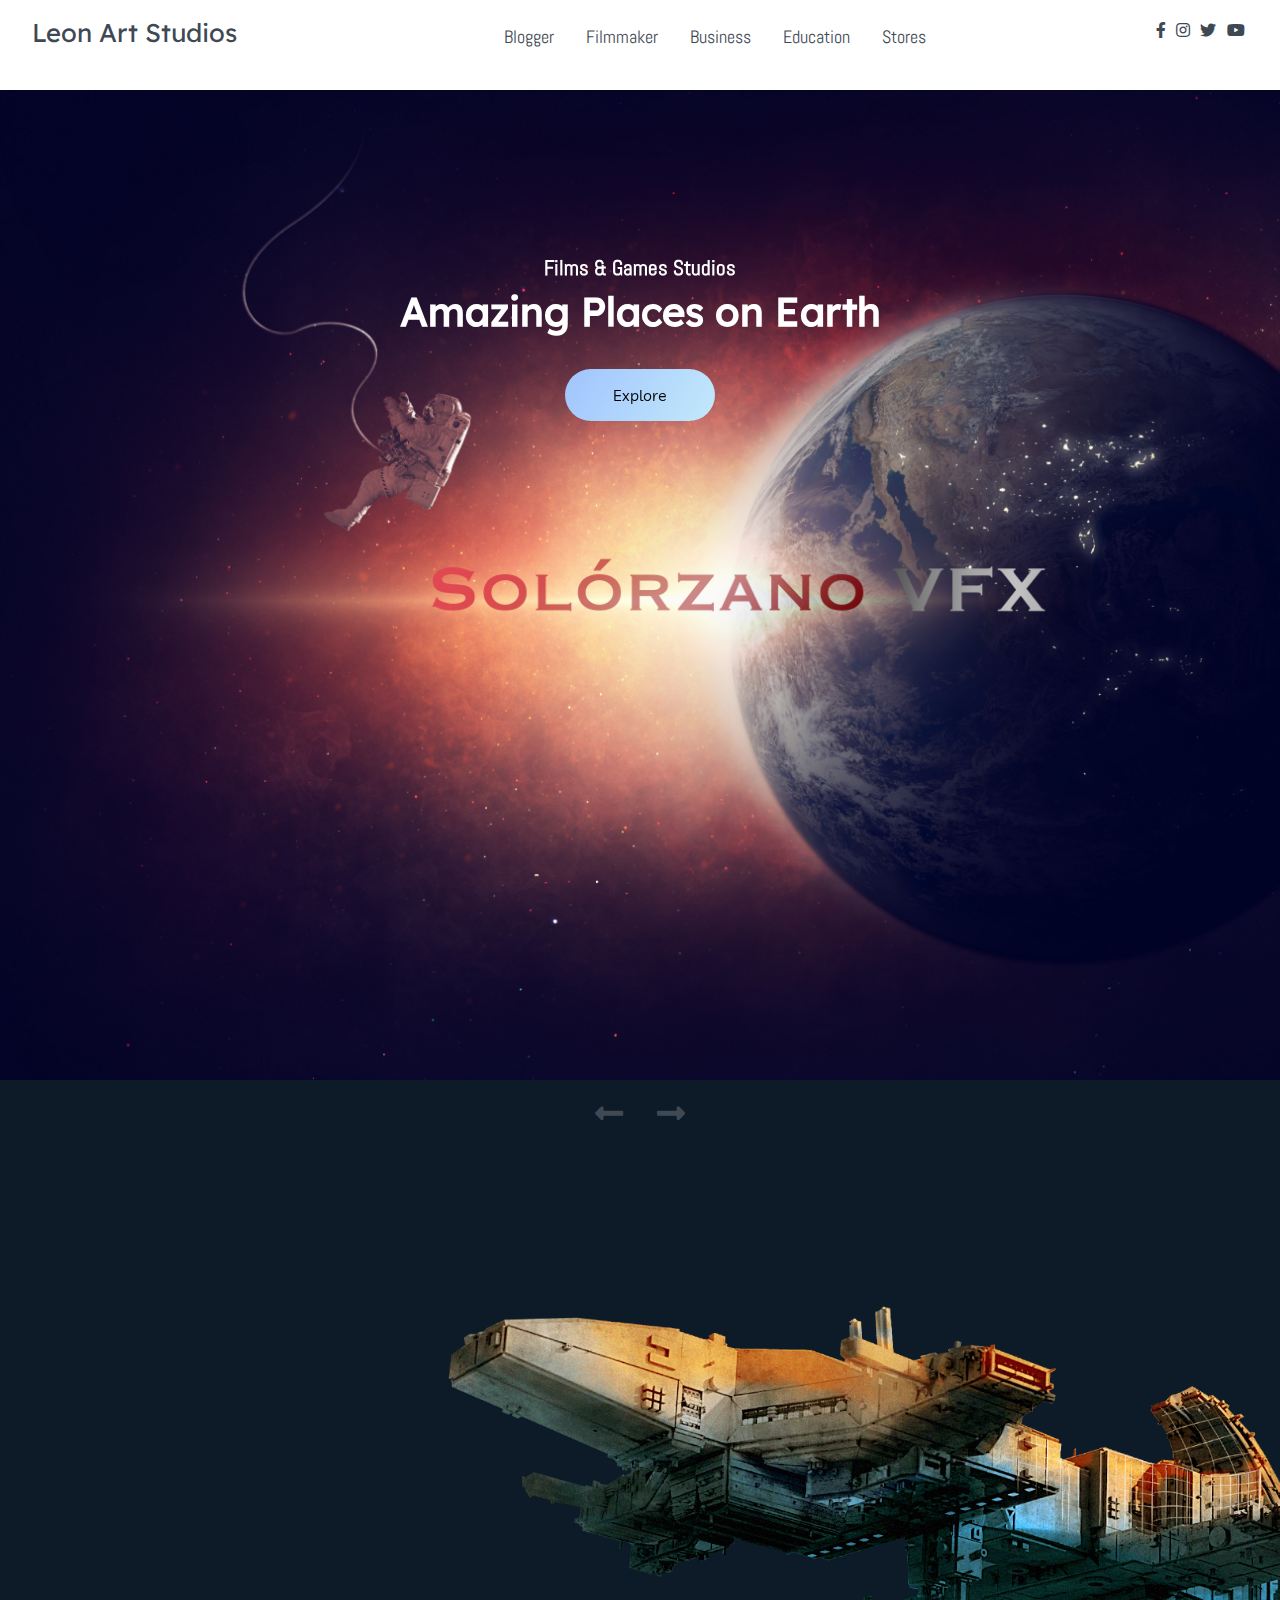
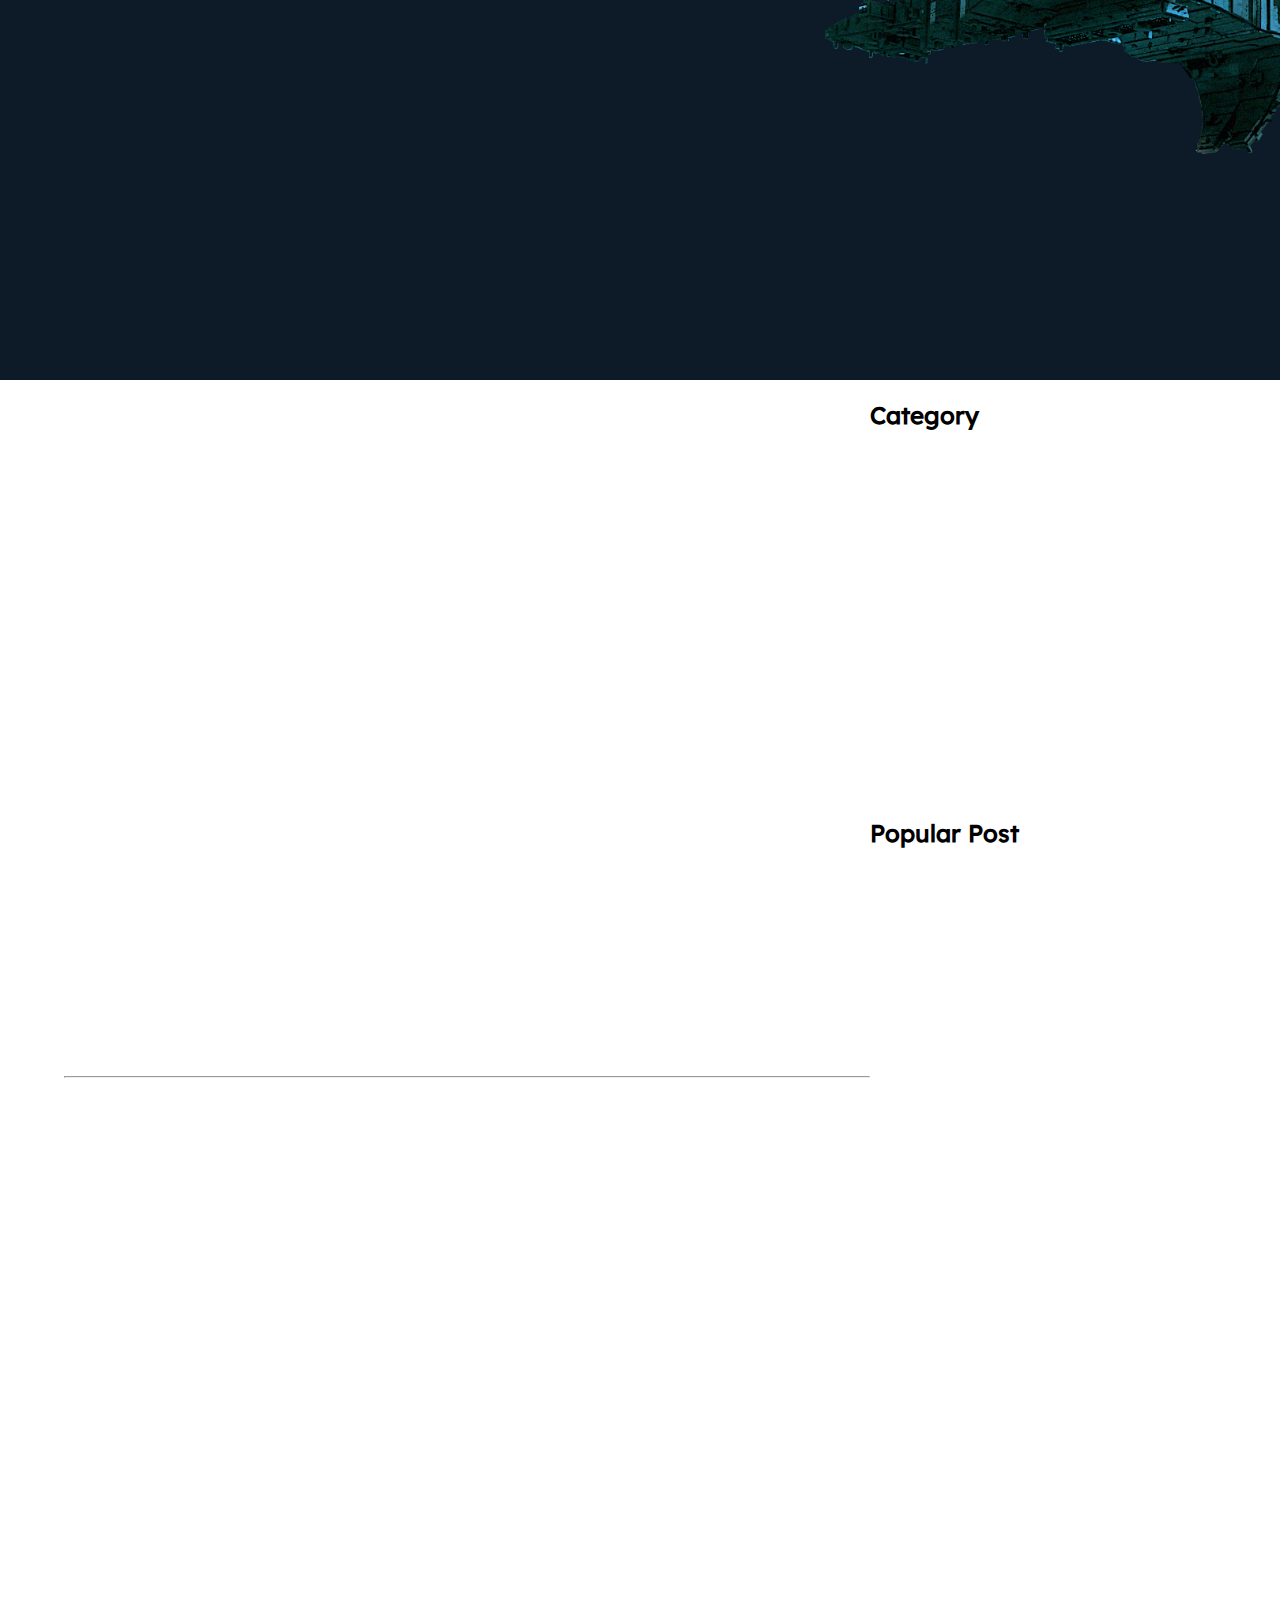
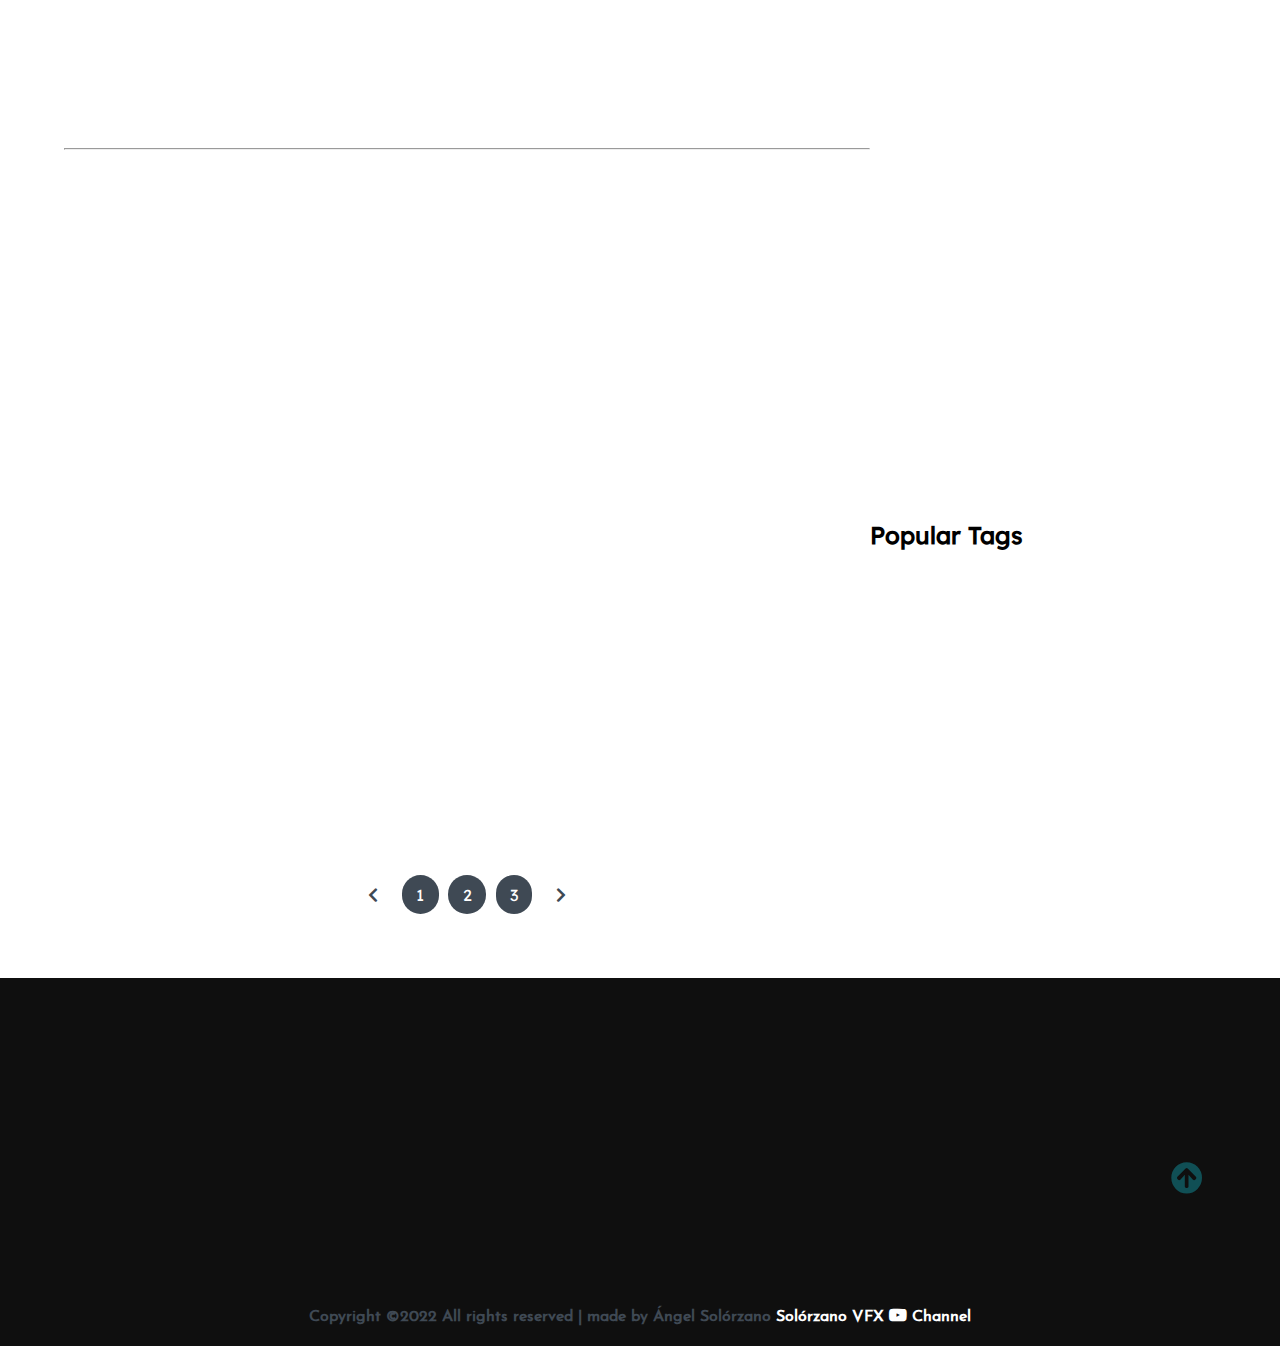
<file: 0Blooger/Index.html>
<!DOCTYPE html>
<html lang="en">

<head>
    <meta charset="UTF-8">
    <meta name="viewport" content="width=device-width, initial-scale=1.0">
    <meta http-equiv="X-UA-Compatible" content="ie=edge">
    <title>Blooger</title>

    <!-- Font Awesome Icons -->
    <link rel="stylesheet" href="./css/all.css">


    <!-- --------- Owl-Carousel ------------------->
    <link rel="stylesheet" href="./css/owl.carousel.min.css">
    <link rel="stylesheet" href="./css/owl.theme.default.min.css">

    <!-- ------------ AOS Library ------------------------- -->
    <link rel="stylesheet" href="./css/aos.css">

    <!-- Custom Style   -->
    <link rel="stylesheet" href="./css/Style.css">

</head>

<body>

    <!-- ----------------------------  Navigation ---------------------------------------------- -->

    <nav class="nav">
        <div class="nav-menu flex-row">
            <div class="nav-brand">
                <a href="#" class="text-gray">Leon Art Studios</a>
            </div>
            <div class="toggle-collapse">
                <div class="toggle-icons">
                    <i class="fas fa-bars"></i>
                </div>
            </div>
            <div>
                <ul class="nav-items">
                    <li class="nav-link">
                        <a href="01-Blogger/index.html">Blogger</a>
                    </li>
                    <li class="nav-link">
                        <a href="02-Filmmaker/index.html">Filmmaker</a>
                    </li>
                    <li class="nav-link">
                        <a href="03-Business/home.html">Business</a>
                    </li>
                    <li class="nav-link">
                        <a href="04-Education/home.html">Education</a>
                    </li>
                    <li class="nav-link">
                        <a href="05-Stores/index.html">Stores</a>
                    </li>
                </ul>
            </div>
            <div class="social text-gray">
                <a href="#"><i class="fab fa-facebook-f"></i></a>
                <a href="#"><i class="fab fa-instagram"></i></a>
                <a href="#"><i class="fab fa-twitter"></i></a>
                <a href="#"><i class="fab fa-youtube"></i></a>
            </div>
        </div>
    </nav>

    <!-- ------------x---------------  Navigation --------------------------x------------------- -->

    <!----------------------------- Main Site Section ------------------------------>

    <main>

        <!------------------------ Site Title ---------------------->

        <section class="site-title">
            <div class="site-background" data-aos="fade-up" data-aos-delay="100">
                <h3>Films & Games Studios</h3>
                <h1>Amazing Places on Earth</h1>
                <button class="btn">Explore</button>
            </div>
        </section>

        <!------------x----------- Site Title ----------x----------->

        <!-- --------------------- Blog Carousel ----------------- -->

        <section>
            <div class="blog">
                <div class="container">
                    <div class="owl-carousel owl-theme blog-post">
                        <div class="blog-content" data-aos="fade-right" data-aos-delay="200">
                            <img src="./assets/Blog-post/post-1.png" alt="post-1">
                            <div class="blog-title">
                                <h3>London Fashion week's continued the evolution</h3>
                                <button class="btn btn-blog">Fashion</button>
                                <span>2 minutes</span>
                            </div>
                        </div>
                        <div class="blog-content" data-aos="fade-in" data-aos-delay="200">
                            <img src="./assets/Blog-post/post-3.jpg" alt="post-1">
                            <div class="blog-title">
                                <h3>London Fashion week's continued the evolution</h3>
                                <button class="btn btn-blog">Fashion</button>
                                <span>2 minutes</span>
                            </div>
                        </div>
                        <div class="blog-content" data-aos="fade-left" data-aos-delay="200">
                            <img src="./assets/Blog-post/post-2.jpg" alt="post-1">
                            <div class="blog-title">
                                <h3>London Fashion week's continued the evolution</h3>
                                <button class="btn btn-blog">Fashion</button>
                                <span>2 minutes</span>
                            </div>
                        </div>
                        <div class="blog-content" data-aos="fade-right" data-aos-delay="200">
                            <img src="./assets/Blog-post/post-5.jpg" alt="post-1">
                            <div class="blog-title">
                                <h3>London Fashion week's continued the evolution</h3>
                                <button class="btn btn-blog">Fashion</button>
                                <span>2 minutes</span>
                            </div>
                        </div>
                    </div>
                    <div class="owl-navigation">
                        <span class="owl-nav-prev"><i class="fas fa-long-arrow-alt-left"></i></span>
                        <span class="owl-nav-next"><i class="fas fa-long-arrow-alt-right"></i></span>
                    </div>
                </div>
            </div>
        </section>

        <!-- ----------x---------- Blog Carousel --------x-------- -->

        <!-- ---------------------- Site Content -------------------------->

        <section class="container">
            <div class="site-content">
                <div class="posts">
                    <div class="post-content" data-aos="zoom-in" data-aos-delay="200">
                        <div class="post-image">
                            <div>
                                <img src="./assets/Blog-post/blog1.png" class="img" alt="blog1">
                            </div>
                            <div class="post-info flex-row">
                                <span><i class="fas fa-user text-gray"></i>&nbsp;&nbsp;Admin</span>
                                <span><i class="fas fa-calendar-alt text-gray"></i>&nbsp;&nbsp;January 14, 2019</span>
                                <span>2 Commets</span>
                            </div>
                        </div>
                        <div class="post-title">
                            <a href="#">Why should boys have all the fun? it's the women who are making india an
                                alcohol-loving contry</a>
                            <p>Lorem ipsum dolor sit amet consectetur adipisicing elit. Neque voluptas deserunt beatae
                                adipisci iusto totam placeat corrupti ipsum, tempora magnam incidunt aperiam tenetur a
                                nobis, voluptate, numquam architecto fugit. Eligendi quidem ipsam ducimus minus magni
                                illum similique veniam tempore unde?
                            </p>
                            <button class="btn post-btn">Read More &nbsp; <i class="fas fa-arrow-right"></i></button>
                        </div>
                    </div>
                    <hr>
            <!---   <div class="post-content" data-aos="zoom-in" data-aos-delay="200">
                        <div class="post-image">
                            <div>
                                <img src="./assets/Blog-post/blog2.png" class="img" alt="blog1">
                            </div>
                            <div class="post-info flex-row">
                                <span><i class="fas fa-user text-gray"></i>&nbsp;&nbsp;Admin</span>
                                <span><i class="fas fa-calendar-alt text-gray"></i>&nbsp;&nbsp;January 16, 2019</span>
                                <span>7 Commets</span>
                            </div>
                        </div>
                        <div class="post-title">
                            <a href="#">Why should boys have all the fun? it's the women who are making india an
                                alcohol-loving contry</a>
                            <p>Lorem ipsum dolor sit amet consectetur adipisicing elit. Neque voluptas deserunt beatae
                                adipisci iusto totam placeat corrupti ipsum, tempora magnam incidunt aperiam tenetur a
                                nobis, voluptate, numquam architecto fugit. Eligendi quidem ipsam ducimus minus magni
                                illum similique veniam tempore unde?
                            </p>
                            <button class="btn post-btn">Read More &nbsp; <i class="fas fa-arrow-right"></i></button>
                        </div>
                    </div>
                    <hr>   -->
                    <div class="post-content" data-aos="zoom-in" data-aos-delay="200">
                        <div class="post-image">
                            <div>
                                <img src="./assets/Blog-post/blog3.png" class="img" alt="blog1">
                            </div>
                            <div class="post-info flex-row">
                                <span><i class="fas fa-user text-gray"></i>&nbsp;&nbsp;Admin</span>
                                <span><i class="fas fa-calendar-alt text-gray"></i>&nbsp;&nbsp;January 19, 2019</span>
                                <span>5 Commets</span>
                            </div>
                        </div>
                        <div class="post-title">
                            <a href="#">New data recording system to better analyse road accidents</a>
                            <p>Lorem ipsum dolor sit amet consectetur adipisicing elit. Neque voluptas deserunt beatae
                                adipisci iusto totam placeat corrupti ipsum, tempora magnam incidunt aperiam tenetur a
                                nobis, voluptate, numquam architecto fugit. Eligendi quidem ipsam ducimus minus magni
                                illum similique veniam tempore unde?
                            </p>
                            <button class="btn post-btn">Read More &nbsp; <i class="fas fa-arrow-right"></i></button>
                        </div>
                    </div>
                    <hr>
                    <div class="post-content" data-aos="zoom-in" data-aos-delay="200">
                        <div class="post-image">
                            <div>
                                <img src="./assets/Blog-post/blog4.png" class="img" alt="blog1">
                            </div>
                            <div class="post-info flex-row">
                                <span><i class="fas fa-user text-gray"></i>&nbsp;&nbsp;Admin</span>
                                <span><i class="fas fa-calendar-alt text-gray"></i>&nbsp;&nbsp;January 21, 2019</span>
                                <span>12 Commets</span>
                            </div>
                        </div>
                        <div class="post-title">
                            <a href="#">New data recording system to better analyse road accidents</a>
                            <p>Lorem ipsum dolor sit amet consectetur adipisicing elit. Neque voluptas deserunt beatae
                                adipisci iusto totam placeat corrupti ipsum, tempora magnam incidunt aperiam tenetur a
                                nobis, voluptate, numquam architecto fugit. Eligendi quidem ipsam ducimus minus magni
                                illum similique veniam tempore unde?
                            </p>
                            <button class="btn post-btn">Read More &nbsp; <i class="fas fa-arrow-right"></i></button>
                        </div>
                    </div>
                    <div class="pagination flex-row">
                        <a href="#"><i class="fas fa-chevron-left"></i></a>
                        <a href="#" class="pages">1</a>
                        <a href="#" class="pages">2</a>
                        <a href="#" class="pages">3</a>
                        <a href="#"><i class="fas fa-chevron-right"></i></a>
                    </div>
                </div>
                <aside class="sidebar">
                    <div class="category">
                        <h2>Category</h2>
                        <ul class="category-list">
                            <li class="list-items" data-aos="fade-left" data-aos-delay="100">
                                <a href="#">Software</a>
                                <span>(05)</span>
                            </li>
                            <li class="list-items" data-aos="fade-left" data-aos-delay="200">
                                <a href="#">Techonlogy</a>
                                <span>(02)</span>
                            </li>
                            <li class="list-items" data-aos="fade-left" data-aos-delay="300">
                                <a href="#">Lifestyle</a>
                                <span>(07)</span>
                            </li>
                            <li class="list-items" data-aos="fade-left" data-aos-delay="400">
                                <a href="#">Shopping</a>
                                <span>(01)</span>
                            </li>
                            <li class="list-items" data-aos="fade-left" data-aos-delay="500">
                                <a href="#">Food</a>
                                <span>(08)</span>
                            </li>
                        </ul>
                    </div>
                    <div class="popular-post">
                        <h2>Popular Post</h2>
                        <div class="post-content" data-aos="flip-up" data-aos-delay="200">
                            <div class="post-image">
                                <div>
                                    <img src="./assets/popular-post/m-blog-1.jpg" class="img" alt="blog1">
                                </div>
                                <div class="post-info flex-row">
                                    <span><i class="fas fa-calendar-alt text-gray"></i>&nbsp;&nbsp;January 14,
                                        2019</span>
                                    <span>2 Commets</span>
                                </div>
                            </div>
                            <div class="post-title">
                                <a href="#">New data recording system to better analyse road accidents</a>
                            </div>
                        </div>
                        <div class="post-content" data-aos="flip-up" data-aos-delay="300">
                            <div class="post-image">
                                <div>
                                    <img src="./assets/popular-post/m-blog-2.jpg" class="img" alt="blog1">
                                </div>
                                <div class="post-info flex-row">
                                    <span><i class="fas fa-calendar-alt text-gray"></i>&nbsp;&nbsp;January 14,
                                        2019</span>
                                    <span>2 Commets</span>
                                </div>
                            </div>
                            <div class="post-title">
                                <a href="#">New data recording system to better analyse road accidents</a>
                            </div>
                        </div>
                        <div class="post-content" data-aos="flip-up" data-aos-delay="400">
                            <div class="post-image">
                                <div>
                                    <img src="./assets/popular-post/m-blog-3.jpg" class="img" alt="blog1">
                                </div>
                                <div class="post-info flex-row">
                                    <span><i class="fas fa-calendar-alt text-gray"></i>&nbsp;&nbsp;January 14,
                                        2019</span>
                                    <span>2 Commets</span>
                                </div>
                            </div>
                            <div class="post-title">
                                <a href="#">New data recording system to better analyse road accidents</a>
                            </div>
                        </div>
                    <!--<div class="post-content" data-aos="flip-up" data-aos-delay="500">
                            <div class="post-image">
                                <div>
                                    <img src="./assets/popular-post/m-blog-4.jpg" class="img" alt="blog1">
                                </div>
                                <div class="post-info flex-row">
                                    <span><i class="fas fa-calendar-alt text-gray"></i>&nbsp;&nbsp;January 14,
                                        2019</span>
                                    <span>2 Commets</span>
                                </div>
                            </div>   
                            <div class="post-title">
                                <a href="#">New data recording system to better analyse road accidents</a>
                            </div>
                        </div>     -->
                        <div class="post-content" data-aos="flip-up" data-aos-delay="600">
                            <div class="post-image">
                                <div>
                                    <img src="./assets/popular-post/m-blog-5.jpg" class="img" alt="blog1">
                                </div>
                                <div class="post-info flex-row">
                                    <span><i class="fas fa-calendar-alt text-gray"></i>&nbsp;&nbsp;January 14,
                                        2019</span>
                                    <span>2 Commets</span>
                                </div>
                            </div>
                            <div class="post-title">
                                <a href="#">New data recording system to better analyse road accidents</a>
                            </div>
                        </div>
                    </div>
                   <!-- <div class="newsletter" data-aos="fade-up" data-aos-delay="300">
                        <h2>Newsletter</h2>
                        <div class="form-element">
                            <input type="text" class="input-element" placeholder="Email">
                            <button class="btn form-btn">Subscribe</button>
                        </div> 
                    </div> -->
                    <div class="popular-tags">
                        <h2>Popular Tags</h2>
                        <div class="tags flex-row">
                            <span class="tag" data-aos="flip-up" data-aos-delay="100">Software</span>
                            <span class="tag" data-aos="flip-up" data-aos-delay="200">technology</span>
                            <span class="tag" data-aos="flip-up" data-aos-delay="300">travel</span>
                            <span class="tag" data-aos="flip-up" data-aos-delay="400">illustration</span>
                            <span class="tag" data-aos="flip-up" data-aos-delay="500">design</span>
                            <span class="tag" data-aos="flip-up" data-aos-delay="600">lifestyle</span>
                            <span class="tag" data-aos="flip-up" data-aos-delay="700">love</span>
                            <span class="tag" data-aos="flip-up" data-aos-delay="800">project</span>
                        </div>
                    </div>
                </aside>
            </div>
        </section>

        <!-- -----------x---------- Site Content -------------x------------>

    </main>

    <!---------------x------------- Main Site Section ---------------x-------------->


    <!-- --------------------------- Footer ---------------------------------------- -->

    <footer class="footer">
        <div class="container">
            <div class="about-us" data-aos="fade-right" data-aos-delay="200">
                <h2>About us</h2>
                <p>Lorem ipsum dolor sit amet consectetur adipisicing elit. Accusantium quia atque nemo ad modi officiis
                    iure, autem nulla tenetur repellendus.</p>
            </div>
            <div class="newsletter" data-aos="fade-right" data-aos-delay="200">
                <h2>Newsletter</h2>
                <p>Stay update with our latest</p>
                <div class="form-element">
                    <input type="text" placeholder="Email"><span><i class="fas fa-chevron-right"></i></span>
                </div>
            </div>
            <div class="instagram" data-aos="fade-left" data-aos-delay="200">
                <h2>Instagram</h2>
                <div class="flex-row">
                    <img src="./assets/instagram/thumb-card3.png" alt="insta1">
                    <img src="./assets/instagram/thumb-card4.png" alt="insta2">
                    <img src="./assets/instagram/thumb-card5.png" alt="insta3">
                </div>
                <div class="flex-row">
                    <img src="./assets/instagram/thumb-card6.png" alt="insta4">
                    <img src="./assets/instagram/thumb-card7.png" alt="insta5">
                    <img src="./assets/instagram/thumb-card8.png" alt="insta6">
                </div>
            </div>
            <div class="follow" data-aos="fade-left" data-aos-delay="200">
                <h2>Follow us</h2>
                <p>Let us be Social</p>
                <div>
                    <i class="fab fa-facebook-f"></i>
                    <i class="fab fa-twitter"></i>
                    <i class="fab fa-instagram"></i>
                    <i class="fab fa-youtube"></i>
                </div>
            </div>
        </div>
        <div class="rights flex-row">
            <h4 class="text-gray">
                Copyright ©2022 All rights reserved | made by Ángel Solórzano
                <a href="https://www.youtube.com/channel/UCIFvAcJcPi118EKv9GDg1tQ/featured" target="_black">Solórzano VFX <i class="fab fa-youtube"></i>
                    Channel</a>
            </h4>
        </div>
        <div class="move-up">
            <span><i class="fas fa-arrow-circle-up fa-2x"></i></span>
        </div>
    </footer>

    <!-- -------------x------------- Footer --------------------x------------------- -->

    <!-- Jquery Library file -->
    <script src="./js/Jquery3.4.1.min.js"></script>

    <!-- --------- Owl-Carousel js ------------------->
    <script src="./js/owl.carousel.min.js"></script>

    <!-- ------------ AOS js Library  ------------------------- -->
    <script src="./js/aos.js"></script>

    <!-- Custom Javascript file -->
    <script src="./js/main.js"></script>
</body>

</html>
</file>
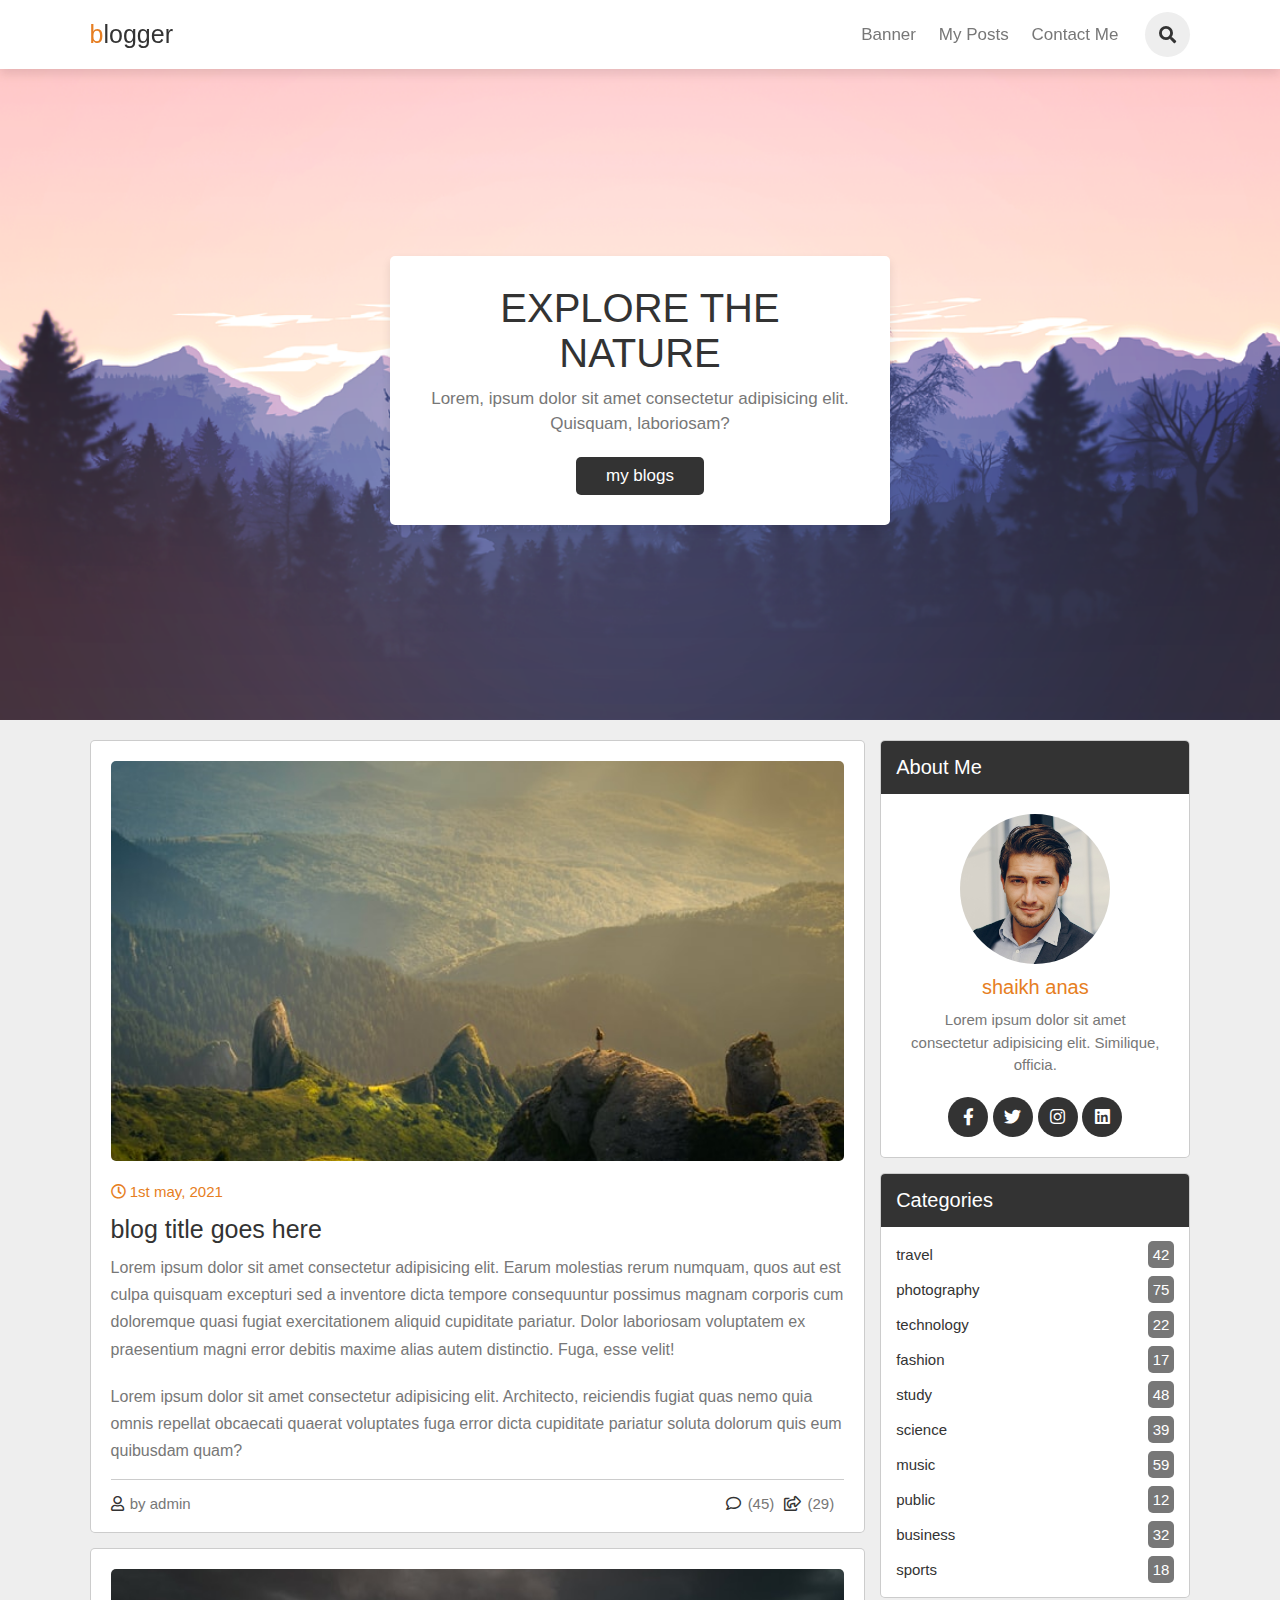
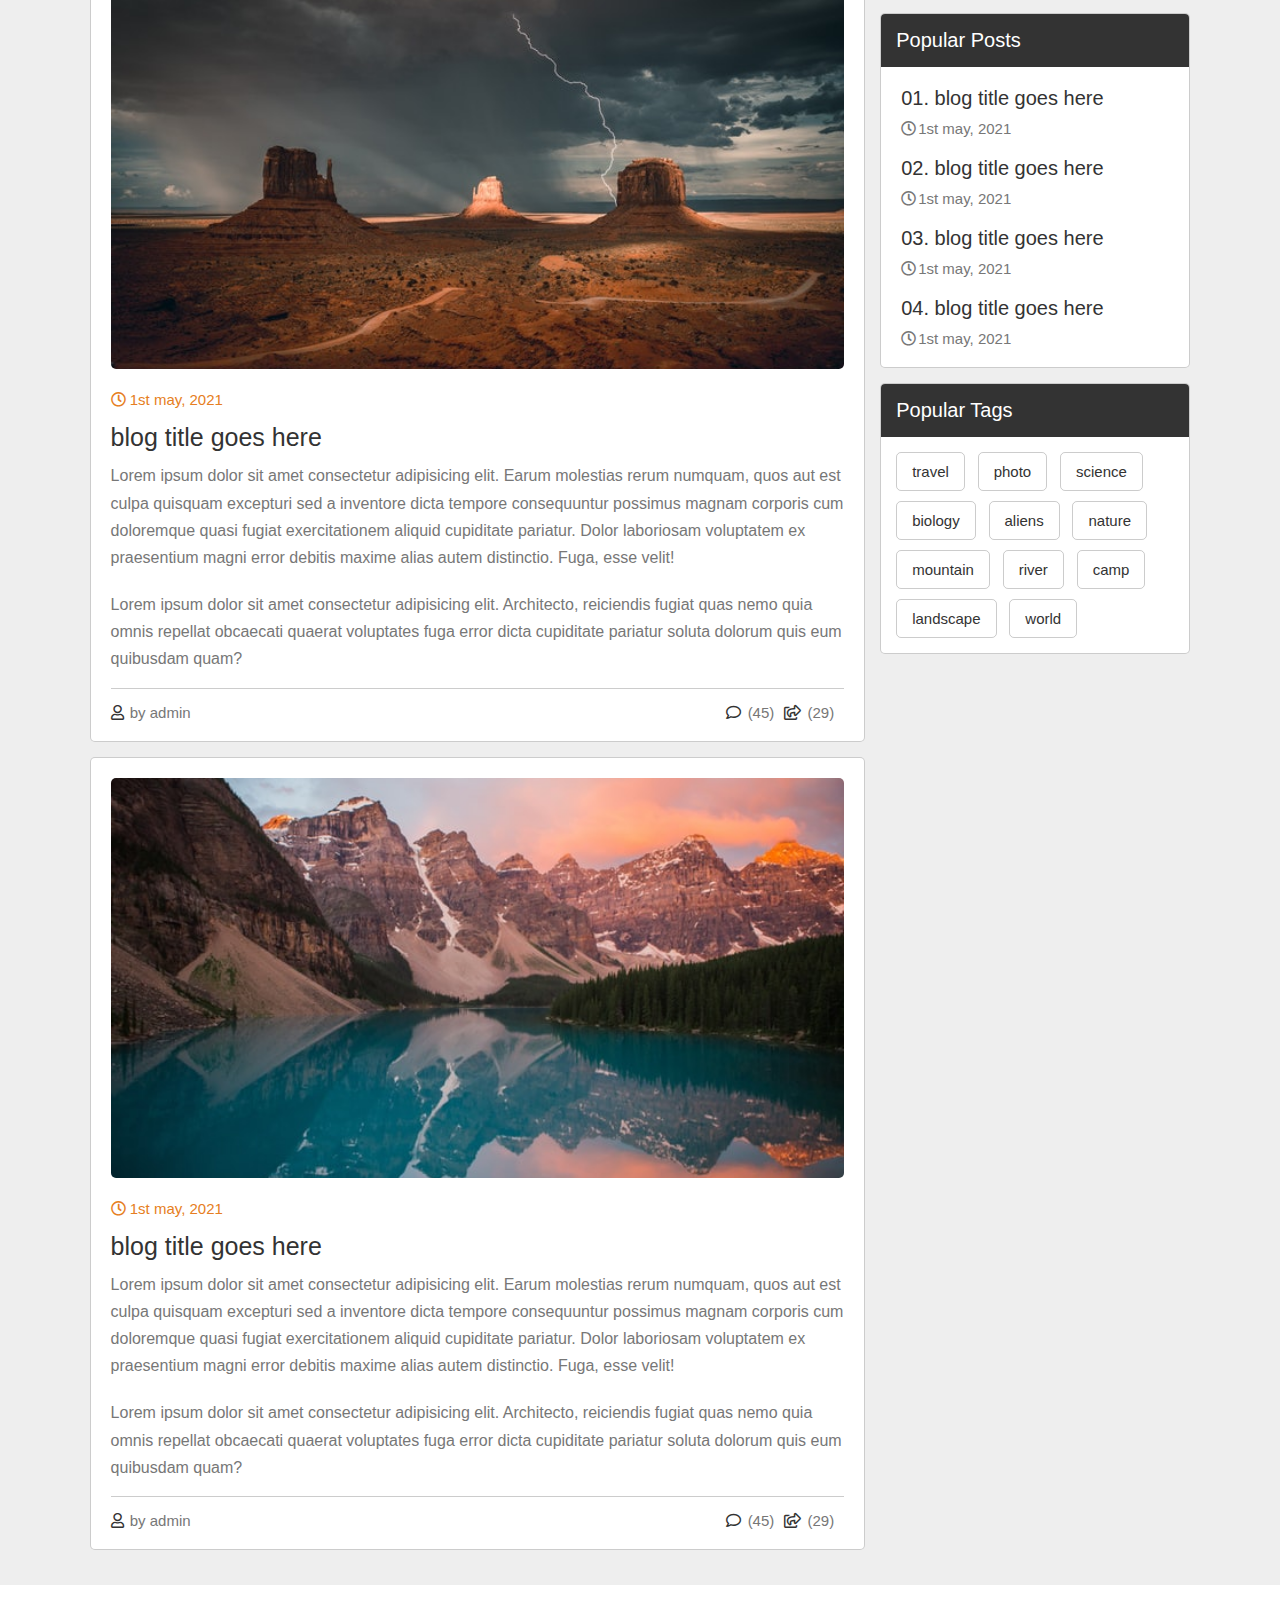
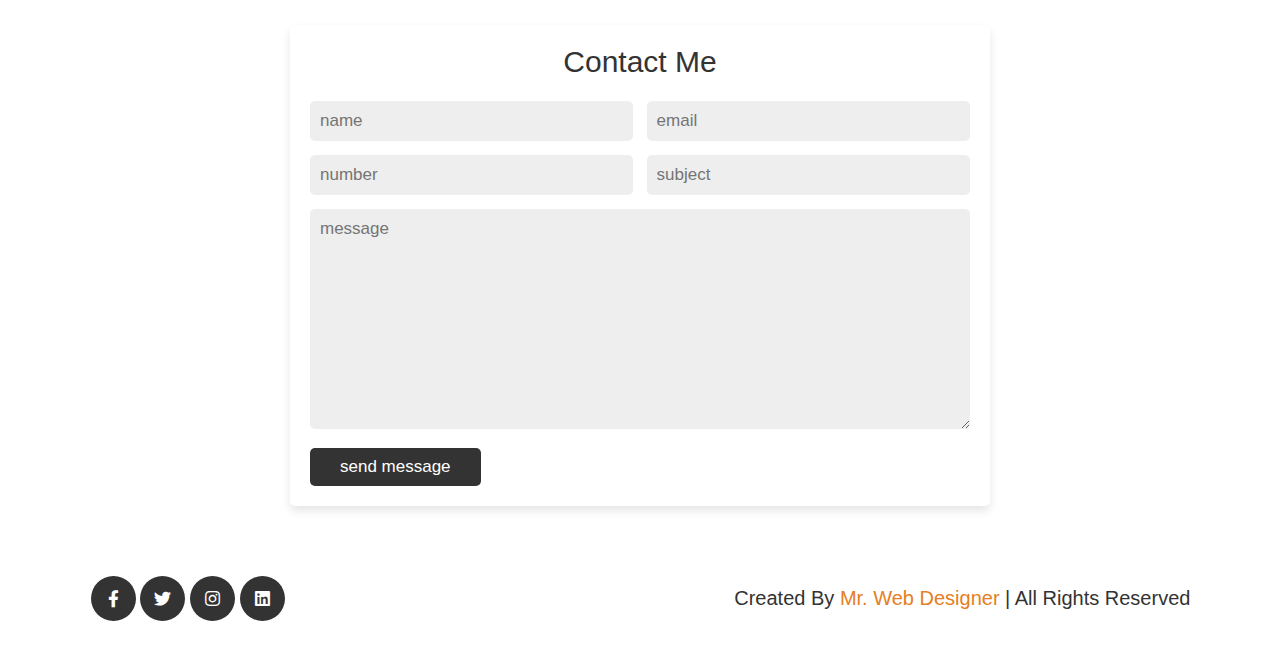
<file: 0Blooger/01-Blogger/index.html>
<!DOCTYPE html>
<html lang="en">
<head>
    <meta charset="UTF-8">
    <meta http-equiv="X-UA-Compatible" content="IE=edge">
    <meta name="viewport" content="width=device-width, initial-scale=1.0">
    <title>Complete Responsive Blog Website Design Tutorial</title>

    <!-- font awesome cdn link  -->
    <link rel="stylesheet" href="https://cdnjs.cloudflare.com/ajax/libs/font-awesome/5.15.3/css/all.min.css">

    <!-- custom css file link  -->
    <link rel="stylesheet" href="css/style.css">

</head>
<body>

<!-- header section starts  -->

<header class="header">

    <a href="#" class="logo"><span>b</span>logger</a>

    <nav class="navbar">
        <a href="#banner">banner</a>
        <a href="#posts">my posts</a>
        <a href="#contact">contact me</a>
    </nav>

    <div class="icons">
        <i class="fas fa-bars" id="menu-bars"></i>
        <i class="fas fa-search" id="search-icon"></i>
    </div>

    <form action="" class="search-form">
        <input type="search" name="" placeholder="search here..." id="search-box">
        <label for="search-box" class="fas fa-search"></label>
    </form>

</header>

<!-- header section ends -->

<!-- banner section starts  -->

<section class="banner" id="banner">

    <div class="content">
        <h3>explore the nature</h3>
        <p>Lorem, ipsum dolor sit amet consectetur adipisicing elit. Quisquam, laboriosam?</p>
        <a href="#" class="btn">my blogs</a>
    </div>

</section>

<!-- banner section ends -->

<!-- posts section starts  -->

<section class="container" id="posts">

    <div class="posts-container">

        <div class="post">
            <img src="images/blog-1.jpg" alt="" class="image">
            <div class="date">
                <i class="far fa-clock"></i>
                <span>1st may, 2021</span>
            </div>
            <h3 class="title">blog title goes here</h3>
            <p class="text">Lorem ipsum dolor sit amet consectetur adipisicing elit. Earum molestias rerum numquam, quos aut est culpa quisquam excepturi sed a inventore dicta tempore consequuntur possimus magnam corporis cum doloremque quasi fugiat exercitationem aliquid cupiditate pariatur. Dolor laboriosam voluptatem ex praesentium magni error debitis maxime alias autem distinctio. Fuga, esse velit!</p>
            <p class="text">Lorem ipsum dolor sit amet consectetur adipisicing elit. Architecto, reiciendis fugiat quas nemo quia omnis repellat obcaecati quaerat voluptates fuga error dicta cupiditate pariatur soluta dolorum quis eum quibusdam quam?</p>
            <div class="links">
                <a href="#" class="user">
                    <i class="far fa-user"></i>
                    <span>by admin</span>
                </a>
                <a href="#" class="icon">
                    <i class="far fa-comment"></i>
                    <span>(45)</span>
                </a>
                <a href="#" class="icon">
                    <i class="far fa-share-square"></i>
                    <span>(29)</span>
                </a>
            </div>
        </div>

        <div class="post">
            <img src="images/blog-2.jpg" alt="" class="image">
            <div class="date">
                <i class="far fa-clock"></i>
                <span>1st may, 2021</span>
            </div>
            <h3 class="title">blog title goes here</h3>
            <p class="text">Lorem ipsum dolor sit amet consectetur adipisicing elit. Earum molestias rerum numquam, quos aut est culpa quisquam excepturi sed a inventore dicta tempore consequuntur possimus magnam corporis cum doloremque quasi fugiat exercitationem aliquid cupiditate pariatur. Dolor laboriosam voluptatem ex praesentium magni error debitis maxime alias autem distinctio. Fuga, esse velit!</p>
            <p class="text">Lorem ipsum dolor sit amet consectetur adipisicing elit. Architecto, reiciendis fugiat quas nemo quia omnis repellat obcaecati quaerat voluptates fuga error dicta cupiditate pariatur soluta dolorum quis eum quibusdam quam?</p>
            <div class="links">
                <a href="#" class="user">
                    <i class="far fa-user"></i>
                    <span>by admin</span>
                </a>
                <a href="#" class="icon">
                    <i class="far fa-comment"></i>
                    <span>(45)</span>
                </a>
                <a href="#" class="icon">
                    <i class="far fa-share-square"></i>
                    <span>(29)</span>
                </a>
            </div>
        </div>

        <div class="post">
            <img src="images/blog-3.jpg" alt="" class="image">
            <div class="date">
                <i class="far fa-clock"></i>
                <span>1st may, 2021</span>
            </div>
            <h3 class="title">blog title goes here</h3>
            <p class="text">Lorem ipsum dolor sit amet consectetur adipisicing elit. Earum molestias rerum numquam, quos aut est culpa quisquam excepturi sed a inventore dicta tempore consequuntur possimus magnam corporis cum doloremque quasi fugiat exercitationem aliquid cupiditate pariatur. Dolor laboriosam voluptatem ex praesentium magni error debitis maxime alias autem distinctio. Fuga, esse velit!</p>
            <p class="text">Lorem ipsum dolor sit amet consectetur adipisicing elit. Architecto, reiciendis fugiat quas nemo quia omnis repellat obcaecati quaerat voluptates fuga error dicta cupiditate pariatur soluta dolorum quis eum quibusdam quam?</p>
            <div class="links">
                <a href="#" class="user">
                    <i class="far fa-user"></i>
                    <span>by admin</span>
                </a>
                <a href="#" class="icon">
                    <i class="far fa-comment"></i>
                    <span>(45)</span>
                </a>
                <a href="#" class="icon">
                    <i class="far fa-share-square"></i>
                    <span>(29)</span>
                </a>
            </div>
        </div>

    </div>

    <div class="sidebar">

        <div class="box">
            <h3 class="title">about me</h3>
            <div class="about">
                <img src="images/user.png" alt="">
                <h3>shaikh anas</h3>
                <p>Lorem ipsum dolor sit amet consectetur adipisicing elit. Similique, officia.</p>
                <div class="follow">
                    <a href="#" class="fab fa-facebook-f"></a>
                    <a href="#" class="fab fa-twitter"></a>
                    <a href="#" class="fab fa-instagram"></a>
                    <a href="#" class="fab fa-linkedin"></a>
                </div>
            </div>
        </div>

        <div class="box">
            <h3 class="title">categories</h3>
            <div class="category">
                <a href="#"> travel <span>42</span></a>
                <a href="#"> photography <span>75</span> </a>
                <a href="#"> technology <span>22</span> </a>
                <a href="#"> fashion <span>17</span> </a>
                <a href="#"> study <span>48</span> </a>
                <a href="#"> science <span>39</span> </a>
                <a href="#"> music <span>59</span> </a>
                <a href="#"> public <span>12</span> </a>
                <a href="#"> business <span>32</span> </a>
                <a href="#"> sports <span>18</span> </a>
            </div>
        </div>

        <div class="box">
            <h3 class="title">popular posts</h3>
            <div class="p-post">
                <a href="#">
                    <h3>01. blog title goes here</h3>
                    <span><i class="far fa-clock"></i>1st may, 2021</span>
                </a>
                <a href="#">
                    <h3>02. blog title goes here</h3>
                    <span><i class="far fa-clock"></i>1st may, 2021</span>
                </a>
                <a href="#">
                    <h3>03. blog title goes here</h3>
                    <span><i class="far fa-clock"></i>1st may, 2021</span>
                </a>
                <a href="#">
                    <h3>04. blog title goes here</h3>
                    <span><i class="far fa-clock"></i>1st may, 2021</span>
                </a>
            </div>
        </div>

        <div class="box">
            <h3 class="title">popular tags</h3>
            <div class="tags">
                <a href="#">travel</a>
                <a href="#">photo</a>
                <a href="#">science</a>
                <a href="#">biology</a>
                <a href="#">aliens</a>
                <a href="#">nature</a>
                <a href="#">mountain</a>
                <a href="#">river</a>
                <a href="#">camp</a>
                <a href="#">landscape</a>
                <a href="#">world</a>
            </div>
        </div>

    </div>

</section>

<!-- posts section ends -->

<!-- contact section starts  -->

<section class="contact" id="contact">

    <form action="">
        <h3>contact me</h3>
        <div class="inputBox">
            <input type="text" placeholder="name">
            <input type="email" placeholder="email">
        </div>
        <div class="inputBox">
            <input type="number" placeholder="number">
            <input type="text" placeholder="subject">
        </div>
        <textarea name="" placeholder="message" id="" cols="30" rows="10"></textarea>
        <input type="submit" value="send message" class="btn">
    </form>

</section>

<!-- contact section ends -->

<!-- footer section starts  -->

<section class="footer">

    <div class="follow">
        <a href="#" class="fab fa-facebook-f"></a>
        <a href="#" class="fab fa-twitter"></a>
        <a href="#" class="fab fa-instagram"></a>
        <a href="#" class="fab fa-linkedin"></a>
    </div>

    <div class="credit">created by <span>mr. web designer</span> | all rights reserved</div>

</section>

<!-- footer section ends -->

























<!-- custom js file link  -->
<script src="js/script.js"></script>
    
</body>
</html>
</file>
<file: 0Blooger/css/Style.css>
@import url('../css/fonts.css');


html, body{
    margin: 0%;
    box-sizing: border-box;
    overflow-x: hidden;
}

:root{

    /*      Theme colors        */
    --text-gray: #3f4954;
    --text-light : #686666da;
    --bg-color: #0f0f0f;
    --white: #ffffff;
    --midnight: #104f55;

    /* gradient color   */
    --sky: linear-gradient(120deg, #a1c4fd 0%, #c2e9fb 100%);

    /*      theme font-family   */
    --Abel: 'Abel', cursive;
    --Anton: 'Anton', cursive;
    --Josefin : 'Josefin', cursive;
    --Lexend: 'Lexend', cursive;
    --Livvic : 'Livvic', cursive;
}


/* ---------------- Global Classes ---------------*/

a{
    text-decoration: none;
    color: var(--text-gray);
}

.flex-row{
    display: flex;
    flex-direction: row;    
    flex-wrap: wrap;
}

ul{
    list-style-type: none;
}

h1{
    font-family: var(--Lexend);
    font-size: 2.5rem;
}

h2{
    font-family: var(--Lexend);
}

h3{
    font-family: var(--Abel);
    font-size: 1.3rem;
}

button.btn{
    border: none;
    border-radius: 2rem;
    padding: 1rem 3rem;
    font-size: 1rem;
    font-family: var(--Livvic);
    cursor: pointer;
}

span{
    font-family: var(--Abel);
}

.container{
    margin: 0 5vw;
}

.text-gray{
    color: var(--text-gray);
}

p{
    font-family: var(--Lexend);
    color: var(--text-light);
}

/* ------x------- Global Classes -------x-------*/

/* --------------- navbar ----------------- */

.nav{
    background: white;
    padding: 0 2rem;
    height: 0rem;
    min-height: 10vh;
    overflow: hidden;
    transition: height 1s ease-in-out;
}

.nav .nav-menu{    
    justify-content: space-between;
}

.nav .toggle-collapse{
    position: absolute;
    top: 0%;
    width: 90%;
    cursor: pointer;
    display: none;
}

.nav .toggle-collapse .toggle-icons{
    display: flex;
    justify-content: flex-end;
    padding: 1.7rem 0;
}

.nav .toggle-collapse .toggle-icons i{
    font-size: 1.4rem;
    color: var(--text-gray);
}

.collapse{
    height: 30rem;
}

.nav .nav-items{
    display: flex;
    margin: 0;
}

.nav .nav-items .nav-link{
    padding: 1.6rem 1rem;
    font-size: 1.1rem;
    position: relative;
    font-family: var(--Abel);
    font-size: 1.1rem;
}

.nav .nav-items .nav-link:hover{
    background-color: var(--midnight);
}

.nav .nav-items .nav-link:hover a{
    color: var(--white);
}

.nav .nav-brand a{
    font-size: 1.6rem;
    padding: 1rem 0;
    display: block;
    font-family: var(--Lexend);
    font-size: 1.6rem;
}

.nav .social{
    padding: 1.4rem 0
}

.nav .social i{
    padding: 0 .2rem;
}

.nav .social i:hover{
    color: #e4800f;
}

/* -------x------- navbar ---------x------- */


/* ----------------- Main Content----------- */

/* --------------- Site title ---------------- */
main .site-title{
    background: url('../assets/Background-image.jpg');
    background-size: cover;
    height: 110vh;
    display: flex;
    justify-content: center;
}

main .site-title .site-background{
    padding-top: 10rem;
    text-align: center;
    color: var(--white);
}

main .site-title h1, h3{
    margin: .3rem;
}

main .site-title .btn{
    margin: 1.8rem;
    background: var(--sky);
}

main .site-title .btn:hover{
    background: transparent;
    border: 1px solid var(--white);
    color: var(--white);
}

/* --------x------ Site title --------x------- */

/* --------------- Blog Carousel ------------ */

main .blog{
    background: url('../assets/Abract01.png');
    background-repeat: no-repeat;
    background-position: right;
    height: 100vh;
    width: 100%;
    background-size: 65%;
    background-color: #0d1a27;
}

main .blog .blog-post{
    padding-top: 6rem;
}

main .blog-post .blog-content{
    display: flex;
    flex-direction: column;
    text-align: center;
    width: 80%;
    margin: 3rem 2rem;
    box-shadow: 0 15px 20px rgba(0, 0, 0, 0.2);
}

main .blog-content .blog-title{
    padding: 2rem 0;
    color: antiquewhite;
}

main .blog-content .btn-blog{
    padding: .7rem 2rem;
    background: var(--sky);
    margin: .5rem;
}

main .blog-content span{
    display: block;
}

section .container .owl-nav{
    position: absolute;
    top: 0%;
    margin: 0 auto;
    width: 100%;
}

.owl-nav .owl-prev .owl-nav-prev,
.owl-nav .owl-next .owl-nav-next{
    color: var(--text-gray);
    background: transparent;
    font-size: 2rem;
}

.owl-theme .owl-nav [class*='owl-']:hover{
    background: transparent;
    color: var(--midnight);
}

.owl-theme .owl-nav [class*='owl-']{
    outline: none;
}


/* -------x------- Blog Carousel -----x------ */

/* ---------------- Site Content ----------------*/

main .site-content{
    display: grid;
    grid-template-columns: 70% 30%;
}

main .post-content{
    width: 100%;
    
}

main .site-content .post-content > .post-image, .post-title{
    padding: 1rem 2rem;
    position: relative;
}

main .site-content .post-content > .post-image .post-info{
    background: var(--sky);
    padding: 1rem;
    position: absolute;
    bottom: 0%;
    left: 20vw;
    border-radius: 3rem;
}

main .site-content .post-content > .post-image > div{
    overflow: hidden;
}

main .site-content .post-content > .post-image .img{
    width: 100%;
    transition: all 1s ease;
}

main .site-content .post-content > .post-image .img:hover{
    transform: scale(1.3);
}

main .site-content .post-content > .post-image .post-info span{
    margin: 0 .5rem;
}

main .post-content .post-title a{
    font-family: var(--Anton);
    font-size: 1.5rem;
}

.site-content .post-content .post-title .post-btn{
    border-radius: 0;
    padding: .7rem 1.5rem;
    background: var(--sky);
}

.site-content .pagination{
    justify-content: center;
    color: var(--text-gray);
    margin: 4rem 0;
}

.site-content .pagination a{
    padding: .6rem .9rem;
    border-radius: 2rem;
    margin: 0 .3rem;
    font-family: var(--Lexend);
}

.site-content .pagination .pages{
    background: var(--text-gray);
    color: var(--white);
}

/* -------x-------- Site Content --------x-------*/


/* --------------- Sidebar ----------------------- */

.site-content > .sidebar .category-list{
    font-family: var(--Livvic);   
}

.site-content > .sidebar .category-list .list-items{
    background: var(--sky);
    padding: .4rem 1rem;
    margin: .8rem 0;
    border-radius: 3rem;
    width: 70%;
    display: flex;
    justify-content: space-between;
}

.site-content > .sidebar .category-list .list-items a{
    color:  black;
}

.site-content .sidebar .popular-post .post-content{
    padding: 1rem 0;
}

.site-content .sidebar .popular-post h2{
    padding-top: 8rem;
}

.site-content .sidebar .popular-post .post-info{
    padding: .4rem .1rem !important;
    bottom: 0rem !important;
    left: 1.5rem !important;
    border-radius: 0rem !important;
    background: white !important;
}

.site-content .sidebar .popular-post .post-title a{
    font-size: 1rem;
}

.site-content .sidebar .newsletter{
    padding-top: 10rem;
}

.site-content .sidebar .newsletter .form-element{
    padding: .5rem 2rem;
}

.site-content .sidebar .newsletter .input-element{
    width: 80%;
    height: 1.9rem;
    padding: .3rem .5rem;
    font-family: var(--Lexend);
    font-size: 1rem;
}

.site-content .sidebar .newsletter .form-btn{
    border-radius: 0;
    padding: .8rem 32%;
    margin: 1rem 0;
    background: var(--sky);
}

.site-content .sidebar .popular-tags{
    padding: 5rem 0;
}

.site-content .sidebar .popular-tags .tags .tag{
    background: var(--sky);
    padding: .4rem 1rem;
    border-radius: 3rem;
    margin: .4rem .6rem;
}


/* -------x------- Sidebar -----------x----------- */

/* ---------x------- Main Content -----x----- */


/* ----------------- Footer --------------------- */

footer.footer{
    height: 100%;
    background: var(--bg-color);
    position: relative;
}

footer.footer .container{
    display: grid;
    grid-template-columns: repeat(4, 1fr);
}

footer.footer .container > div{
    flex-grow: 1;
    flex-basis: 0;
    padding: 3rem .9rem;
}

footer.footer .container h2{
    color: var(--white);
}

footer.footer .newsletter .form-element{
    background: black;
    display: inline-block;
}

footer.footer .newsletter .form-element input{
    padding: .5rem .7rem;
    border: none;
    background: transparent;
    color: white;
    font-family: var(--Josefin);
    font-size: 1rem;
    width: 74%;
}

footer.footer .newsletter .form-element span{
    background: var(--sky);
    padding: .5rem .7rem;
    cursor: pointer;
}

footer.footer .instagram div > img{
    display: inline-block;
    width: 25%;
    height: 50%;
    margin: .3rem .4rem;
}

footer.footer .follow div i{
    color: var(--white);
    padding: 0 .4rem;
}

footer.footer .rights{
    justify-content: center;
    font-family: var(--Josefin);
}

footer.footer .rights h4 a{
    color: var(--white);
}

footer.footer .move-up{
    position: absolute;
    right: 6%;
    top: 50%;
}

footer.footer .move-up span{
    color: var(--midnight);
}

footer.footer .move-up span:hover{
    color: var(--white);
    cursor: pointer;
}

/* ---------x------- Footer ----------x---------- */

/*              Viewport less then or equal to 1130px            */

@media only screen and (max-width: 1130px){
    .site-content .post-content > .post-image .post-info{
        left: 2rem !important;
        bottom: 1.2rem !important;
        border-radius: 0% !important;
    }

    .site-content .sidebar .popular-post .post-info{
        display: none !important;
    }

    footer.footer .container{
        grid-template-columns: repeat(2, 1fr);
    }

}

/*      x       Viewport less then or equal to 1130px    x     */


/*              Viewport less then or equal to 750px            */

@media only screen and (max-width: 750px){
    .nav .nav-menu, .nav .nav-items{
        flex-direction: column;
    }

    .nav .toggle-collapse{
        display: initial;
    }

    main .site-content{
        grid-template-columns: 100%;
    }

    footer.footer .container{
        grid-template-columns: repeat(1, 1fr);
    }

}


/*        x      Viewport less then or equal to 750px       x     */


/*              Viewport less then or equal to 520px            */

@media only screen and (max-width: 520px){
    main .blog{
        height: 125vh;
    }

    .site-content .post-content > .post-image .post-info{
        display: none;
    }

    footer.footer .container > div{
        padding:  1rem .9rem !important;
    }

    footer .rights{
        padding: 0 1.4rem;
        text-align: center;
    }

    nav .toggle-collapse{
        width: 80% !important;
    }

}

/*        x      Viewport less then or equal to 520px       x     */
</file>
<file: 0Blooger/01-Blogger/css/style.css>
:root{
    --orange:#e67e22;
    --black:#333;
    --light-color:#777;
    --border:.1rem solid rgba(0,0,0,.2);
    --box-shadow:0 .5rem 1rem rgba(0,0,0,.1);
}

*{
    margin:0; padding:0;
    box-sizing: border-box;
    outline: none; border:none;
    text-decoration: none;
    font-family: Verdana, Geneva, Tahoma, sans-serif;
    font-weight: lighter;
}

html{
    font-size: 62.5%;
    overflow-x: hidden;
    scroll-behavior: smooth;
    scroll-padding-top: 6rem;
}

section{
    padding:2rem 7%;
}

.btn{
    margin-top: 1rem;
    display: inline-block;
    background:var(--black);
    color:#fff;
    border-radius: .5rem;
    padding:.9rem 3rem;
    cursor: pointer;
    font-size: 1.7rem;
}

.btn:hover{
    background:var(--orange);
}

.header{
    position: fixed;
    top:0; left:0; right:0;
    z-index: 1000;
    background: #fff;
    box-shadow: var(--box-shadow);
    display: flex;
    align-items: center;
    padding:1.2rem 7%;
}

.header .logo{
    color:var(--black);
    font-size: 2.5rem;
    margin-right: auto;
}

.header .logo span{
    color:var(--orange);
}

.header .navbar a{
    color:var(--light-color);
    margin-right: 2rem;
    font-size: 1.7rem;
    text-transform: capitalize;
}

.header .navbar a:hover{
    color:var(--orange);
}

.header .icons i{
    height:4.5rem;
    line-height:4.5rem;
    width:4.5rem;
    text-align: center;
    color:var(--black);
    background:#eee;
    border-radius: 50%;
    margin-left: .7rem;
    font-size: 1.7rem;
    cursor: pointer;
}

.header .icons i:hover{
    color:#fff;
    background:var(--orange);
}

.header .search-form{
    position: absolute;
    background:#fff;
    border-radius: .5rem;
    display: flex;
    align-items: center;
    box-shadow: var(--box-shadow);
    top:110%; right:7%;
    height:6rem;
    width:50rem;
    padding:1rem;
    display: none;
}

.header .search-form.active{
    display: flex;
}

.header .search-form #search-box{
    width:100%;
    border:var(--border);
    border-radius: .5rem;
    padding:1rem;
    font-size: 1.7rem;
    color:var(--black);
    height: 100%;
}

.header .search-form label{
    font-size: 2rem;
    padding-left: 1rem;
    padding-right: .5rem;
    cursor: pointer;
    color:var(--black);
}

.header .search-form label:hover{
    color:var(--orange);
}

#menu-bars{
    display: none;
}

.banner{
    min-height: 80vh;
    background:url(../images/banner.png) no-repeat;
    background-size: cover;
    background-position: center;
    display: grid;
    place-items: center;
    padding-top: 8rem;
}

.banner .content{
    text-align: center;
    background:#fff;
    border-radius: .5rem;
    box-shadow: var(--box-shadow);
    padding:3rem;
    max-width: 50rem;
}

.banner .content h3{
    font-size: 4rem;
    color:var(--black);
    text-transform: uppercase;
}

.banner .content p{
    font-size: 1.7rem;
    color:var(--light-color);
    padding:1rem 0;
    line-height: 1.5;
}

.container{
    display: grid;
    grid-template-columns: 2.5fr 1fr;
    gap:1.5rem;
    background:#eee;
}

.container .posts-container .post{
    width:100%;
    padding:2rem;
    background:#fff;
    border:var(--border);
    border-radius: .5rem;
    margin-bottom: 1.5rem;
}

.container .posts-container .post .image{
    height: 40rem;
    width:100%;
    border-radius: .5rem;
    object-fit: cover;
}

.container .posts-container .post .date{
    padding-top: 2rem;
    font-size: 1.5rem;
    color:var(--orange);
}

.container .posts-container .post .title{
    padding-top: 1.5rem;
    font-size: 2.5rem;
    color:var(--black);
}

.container .posts-container .post .text{
    color:var(--light-color);
    font-size: 1.6rem;
    line-height: 1.7;
    padding:1rem 0;
}

.container .posts-container .links{
    border-top: var(--border);
    margin-top: .5rem;
    padding-top: 1.5rem;
    display: flex;
    align-items: center;
}

.container .posts-container .links .user{
    margin-right: auto;
}

.container .posts-container .links .icon{
    padding-right: 1rem;
}

.container .posts-container .links a{
    font-size: 1.5rem;
    color:var(--light-color);
}

.container .posts-container .links a i{
    padding-right: .2rem;
    color:var(--black);
}

.container .posts-container .links a:hover{
    color:var(--orange);
}

.container .posts-container .links a:hover i{
    color:var(--orange);
}

.container .sidebar .box{
    border:var(--border);
    border-radius: .5rem;
    overflow:hidden;
    background:#fff;
    margin-bottom: 1.5rem;
}

.container .sidebar .box .title{
    padding:1.5rem;
    font-size: 2rem;
    color:#fff;
    background:var(--black);
    text-transform: capitalize;
}

.container .sidebar .box .about{
    text-align: center;
    padding:1rem 1.5rem;
}

.container .sidebar .box .about img{
    height: 15rem;
    width: 15rem;
    border-radius: 50%;
    object-fit: cover;
    margin:1rem 0;
}

.container .sidebar .box .about h3{
    color:var(--orange);
    font-size: 2rem;
}

.container .sidebar .box .about p{
    color:var(--light-color);
    font-size: 1.5rem;
    line-height: 1.5;
    padding:1rem;
}

.container .sidebar .box .about .follow{
    padding:1rem 0;
}

.container .sidebar .box .about .follow a{
    height: 4rem;
    line-height: 4rem;
    width: 4rem;
    border-radius: 50%;
    background:var(--black);
    color:#fff;
    font-size: 1.7rem;
    margin:0 .1rem;
}

.container .sidebar .box .about .follow a:hover{
    background:var(--orange);
}

.container .sidebar .box .category{
    padding:1rem 1.5rem;
}

.container .sidebar .box .category a{
    padding:.4rem 0;
    font-size: 1.5rem;
    color:var(--black);
    display: flex;
    align-items: center;
    justify-content: space-between;
}

.container .sidebar .box .category a span{
    background:var(--light-color);
    color:#fff;
    border-radius: .5rem;
    padding:.5rem;
}

.container .sidebar .box .category a:hover{
    color:var(--orange);
}

.container .sidebar .box .category a:hover span{
    background-color:var(--orange);
}

.container .sidebar .box .p-post{
    padding:1rem 2rem;
}

.container .sidebar .box .p-post a{
    padding:1rem 0;
    display: block;
}

.container .sidebar .box .p-post a h3{
    color:var(--black);
    font-size: 2rem;
    padding-bottom: 1rem;
}

.container .sidebar .box .p-post a span{
    color:var(--light-color);
    font-size: 1.5rem;
}

.container .sidebar .box .p-post a span i{
    padding-right: .2rem;
}

.container .sidebar .box .p-post a:hover h3{
    color:var(--orange);
}

.container .sidebar .box .tags{
    padding:1rem;
}

.container .sidebar .box .tags a{
    display: inline-block;
    padding:1rem 1.5rem;
    font-size: 1.5rem;
    color:var(--black);
    border-radius: .5rem;
    border:var(--border);
    margin:.5rem;
}

.container .sidebar .box .tags a:hover{
    background:var(--black);
    color:#fff;
}

.contact{
    background:url(../images/contact-bg.jpg) no-repeat;
    background-size: cover;
    background-position: center;
    background-attachment: fixed;
}

.contact form{
    background:#fff;
    box-shadow: var(--box-shadow);
    border-radius: .5rem;
    margin:2rem auto;
    max-width: 70rem;
    padding:2rem;
}

.contact form h3{
    color:var(--black);
    text-align: center;
    padding-bottom: 1.5rem;
    font-size: 3rem;
    text-transform: capitalize;
}

.contact form .inputBox{
    display: flex;
    justify-content: space-between;
    flex-wrap: wrap;
}

.contact form .inputBox input,
.contact form textarea{
    width:100%;
    background:#eee;
    padding:1rem;
    margin:.7rem 0;
    border-radius: .5rem;
    color:var(--black);
    font-size: 1.7rem;
}

.contact form .inputBox input{
    width:49%;
}

.footer{
    display: flex;
    align-items: center;
    justify-content: space-between;
}

.footer .credit{
    text-transform: capitalize;
    font-size: 2rem;
    color:var(--black);
    padding: 1rem 0;
}

.footer .credit span{
    color:var(--orange);
}

.footer .follow{
    padding: 1rem 0;
}

.footer .follow a{
    height:4.5rem;
    line-height:4.5rem;
    width:4.5rem;
    border-radius: 50%;
    font-size: 1.7rem;
    background:var(--black);
    color:#fff;
    margin:0 .1rem;
    text-align: center;
}

.footer .follow a:hover{
    background:var(--orange);
}













/* media queries  */

@media (max-width:991px){

    html{
        font-size: 55%;
    }

    .header{
        padding:1.5rem;
    }

    section{
        padding:2rem;
    }    

    .container{
        grid-template-columns: 2fr 1fr;
    }

}

@media (max-width:768px){

    #menu-bars{
        display: inline-block;
    }

    .header .search-form{
        top:100%; left: 0; right: 0;
        border-top: var(--border);
        width: 100%;
        border-radius: 0;
    }

    .header .navbar{
        position: absolute;
        top:100%; left: 0; right: 0;
        border-top: var(--border);
        border-bottom: var(--border);
        background: #fff;        
        display: none;
    }

    .header .navbar.active{
        display: block;
    }

    .header .navbar a{
        display: block;
        background:#f7f7f7;
        padding:1.5rem;
        margin:1.5rem;
        border-radius: .5rem;
        border:var(--border);
    }

    .container{
        grid-template-columns: 1fr;
        gap:0;
    }

    .container .posts-container .post .image{
        height: 30rem;;
    }

    .footer{
        flex-flow: column;
        text-align: center;
    }

}

@media (max-width:450px){

    html{
        font-size: 50%;
    }

    .contact form .inputBox input{
        width:100%;
    }    

}
</file>
